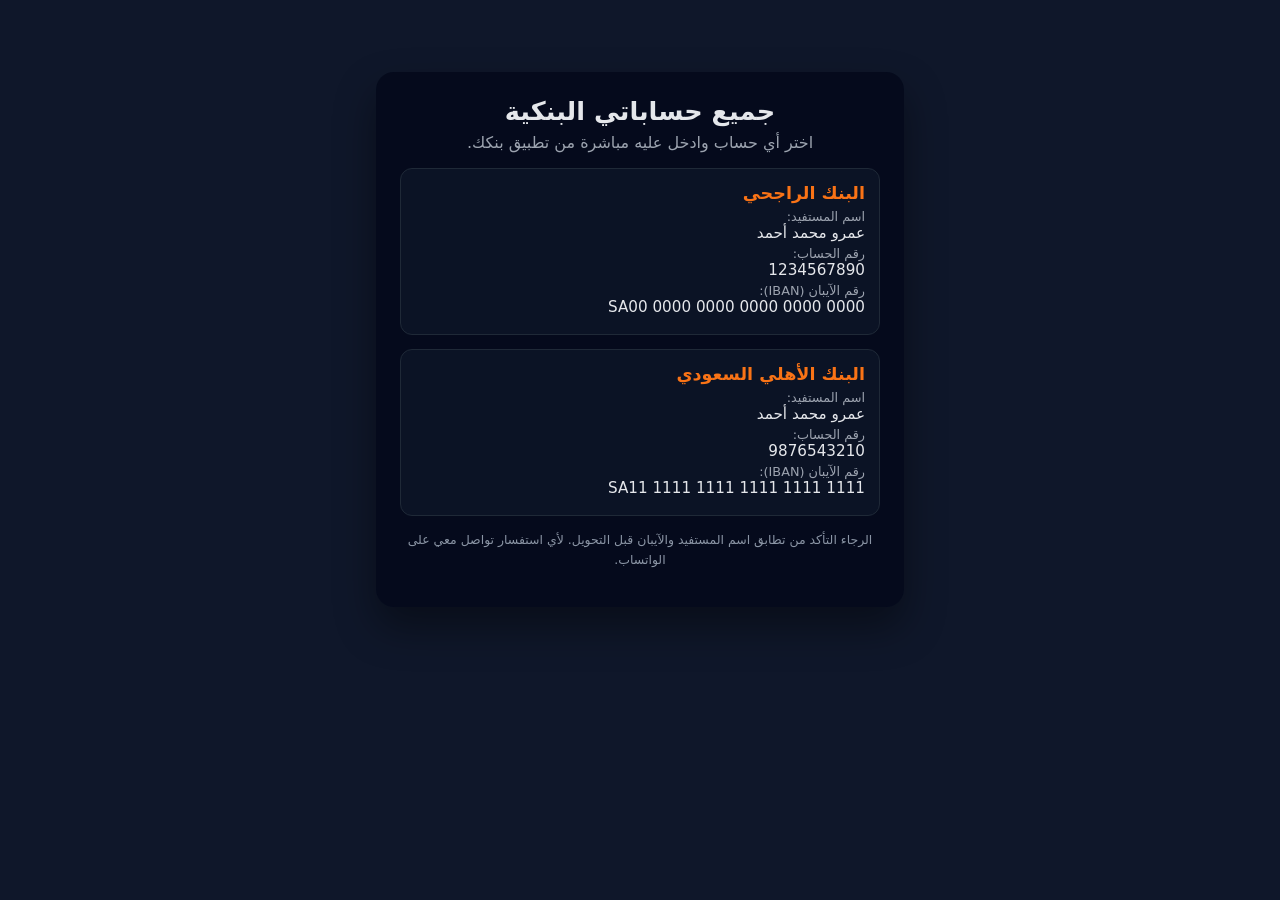
<file: html.html>
<!DOCTYPE html>
<html lang="ar" dir="rtl">
<head>
    <meta charset="UTF-8">
    <title>جميع حساباتي البنكية</title>
    <meta name="viewport" content="width=device-width, initial-scale=1">

    <style>
        body {
            font-family: system-ui, sans-serif;
            margin: 0;
            background: #0f172a;
            color: #e5e7eb;
            overflow: hidden;
        }

        /* فقاعات متحركة */
        .bubbles {
            position: fixed;
            top: 0;
            left: 0;
            width: 100%;
            height: 100%;
            overflow: hidden;
            z-index: -1;
        }

        .bubble {
            position: absolute;
            bottom: -150px;
            width: 40px;
            height: 40px;
            background: rgba(255,255,255,0.08);
            border-radius: 50%;
            animation: rise 12s infinite ease-in;
        }

        @keyframes rise {
            0% {
                transform: translateY(0) scale(1);
                opacity: 0.1;
            }
            100% {
                transform: translateY(-110vh) scale(1.3);
                opacity: 0.4;
            }
        }

        /* تنويع حجم وسرعة الفقاعات */
        .bubble:nth-child(1) { left: 10%; width: 25px; height: 25px; animation-duration: 11s; }
        .bubble:nth-child(2) { left: 25%; width: 35px; height: 35px; animation-duration: 13s; }
        .bubble:nth-child(3) { left: 40%; width: 20px; height: 20px; animation-duration: 10s; }
        .bubble:nth-child(4) { left: 55%; width: 45px; height: 45px; animation-duration: 14s; }
        .bubble:nth-child(5) { left: 70%; width: 30px; height: 30px; animation-duration: 12s; }
        .bubble:nth-child(6) { left: 82%; width: 50px; height: 50px; animation-duration: 15s; }
        .bubble:nth-child(7) { left: 90%; width: 22px; height: 22px; animation-duration: 9s; }

        /* بطاقة المحتوى */
        .card {
            background: rgba(2,6,23,0.7);
            backdrop-filter: blur(10px);
            border-radius: 18px;
            padding: 24px;
            max-width: 480px;
            width: 90%;
            margin: 8vh auto;
            box-shadow: 0 20px 40px rgba(0,0,0,0.4);
        }

        h1 {
            margin-top: 0;
            text-align: center;
            font-size: 1.6rem;
        }

        p.subtitle {
            text-align: center;
            margin-top: -10px;
            color: #9ca3af;
        }

        .bank {
            margin-bottom: 14px;
            padding: 14px;
            border-radius: 12px;
            border: 1px solid #1f2937;
            background: rgba(15,23,42,0.7);
        }

        .bank-name {
            font-weight: 700;
            font-size: 1.1rem;
            color: #f97316;
            margin-bottom: 6px;
        }

        .label {
            font-size: 0.8rem;
            color: #9ca3af;
        }

        .value {
            font-size: 0.95rem;
            margin-bottom: 4px;
        }

        .note {
            font-size: 0.78rem;
            color: #8b95a5;
            text-align: center;
            margin-top: 12px;
            line-height: 1.6;
        }
    </style>
</head>

<body>

    <!-- فقاعات متحركة -->
    <div class="bubbles">
        <div class="bubble"></div>
        <div class="bubble"></div>
        <div class="bubble"></div>
        <div class="bubble"></div>
        <div class="bubble"></div>
        <div class="bubble"></div>
        <div class="bubble"></div>
    </div>

    <div class="card">
        <h1>جميع حساباتي البنكية</h1>
        <p class="subtitle">اختر أي حساب وادخل عليه مباشرة من تطبيق بنكك.</p>

        <div class="bank">
            <div class="bank-name">البنك الراجحي</div>
            <div class="label">اسم المستفيد:</div>
            <div class="value">عمرو محمد أحمد</div>

            <div class="label">رقم الحساب:</div>
            <div class="value">1234567890</div>

            <div class="label">رقم الآيبان (IBAN):</div>
            <div class="value">SA00 0000 0000 0000 0000 0000</div>
        </div>

        <div class="bank">
            <div class="bank-name">البنك الأهلي السعودي</div>
            <div class="label">اسم المستفيد:</div>
            <div class="value">عمرو محمد أحمد</div>

            <div class="label">رقم الحساب:</div>
            <div class="value">9876543210</div>

            <div class="label">رقم الآيبان (IBAN):</div>
            <div class="value">SA11 1111 1111 1111 1111 1111</div>
        </div>

        <p class="note">
            الرجاء التأكد من تطابق اسم المستفيد والآيبان قبل التحويل.  
            لأي استفسار تواصل معي على الواتساب.
        </p>
    </div>

</body>
</html>
</file>
